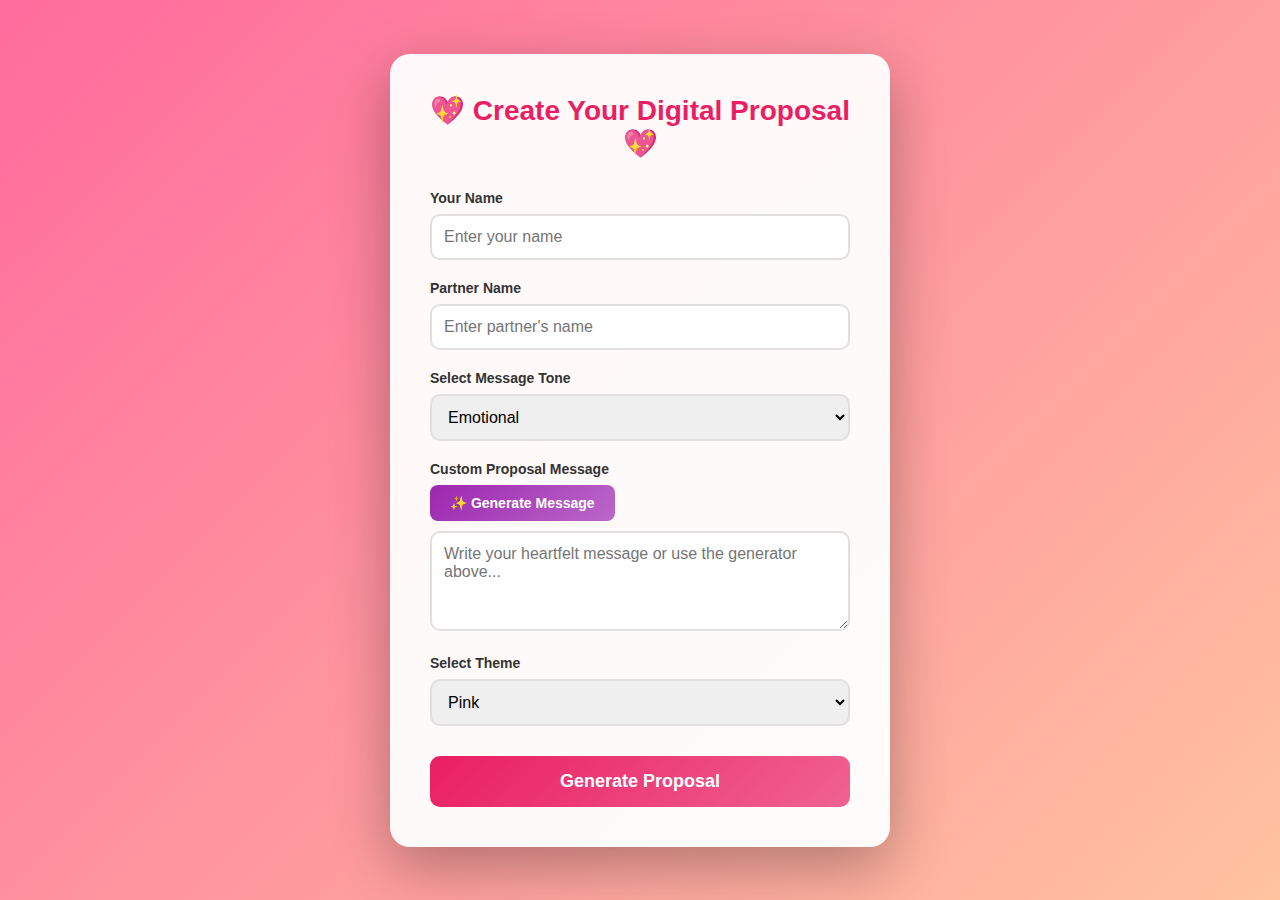
<file: index.html>
<!DOCTYPE html>
<html lang="en">
<head>
    <meta charset="UTF-8">
    <meta name="viewport" content="width=device-width, initial-scale=1.0">
    <title>Digital Proposal Builder</title>
    <link rel="stylesheet" href="style.css">
</head>
<body>
    <div class="container" id="mainContainer">
        <!-- Form Section -->
        <div class="form-section" id="formSection">
            <h1>💖 Create Your Digital Proposal 💖</h1>
            
            <div class="input-group">
                <label for="yourName">Your Name</label>
                <input type="text" id="yourName" placeholder="Enter your name" required>
            </div>

            <div class="input-group">
                <label for="partnerName">Partner Name</label>
                <input type="text" id="partnerName" placeholder="Enter partner's name" required>
            </div>

            <div class="input-group">
                <label for="emotionSelect">Select Message Tone</label>
                <select id="emotionSelect">
                    <option value="emotional">Emotional</option>
                    <option value="fun">Fun/Playful</option>
                    <option value="cute">Cute</option>
                    <option value="casual">Casual</option>
                    <option value="confident">Confident</option>
                    <option value="shy">Shy</option>
                    <option value="deep">Deep/Heartfelt</option>
                    <option value="polite">Respectful & Polite</option>
                </select>
            </div>

            <div class="input-group">
                <label for="proposalMessage">Custom Proposal Message</label>
                <div class="message-controls">
                    <button type="button" class="btn-generate-message" id="generateMessageBtn">✨ Generate Message</button>
                </div>
                <textarea id="proposalMessage" rows="4" placeholder="Write your heartfelt message or use the generator above..." required></textarea>
            </div>

            <div class="input-group">
                <label for="themeSelect">Select Theme</label>
                <select id="themeSelect">
                    <option value="pink">Pink</option>
                    <option value="dark">Dark</option>
                    <option value="lavender">Lavender</option>
                </select>
            </div>

            <button class="btn-generate" id="generateBtn">Generate Proposal</button>
        </div>

        <!-- Proposal Section (Initially Hidden) -->
        <div class="proposal-section hidden" id="proposalSection">
            <div class="proposal-card">
                <h2 class="couple-names" id="coupleNames"></h2>
                <p class="custom-message" id="customMessage"></p>
                <h3 class="question">Will you be my Valentine?</h3>
                
                <div class="button-group">
                    <button class="btn-yes" id="yesBtn">Yes 💖</button>
                    <button class="btn-no" id="noBtn">No 😢</button>
                </div>
            </div>
        </div>

        <!-- Celebration Section (Initially Hidden) -->
        <div class="celebration-section hidden" id="celebrationSection">
            <div class="celebration-card">
                <h1 class="celebration-title">🎉 Yay! 🎉</h1>
                <p class="celebration-message">I knew you'd say yes! ❤️</p>
                <p class="celebration-couples" id="celebrationCouples"></p>
                <button class="btn-restart" id="restartBtn">Create Another Proposal</button>
            </div>
        </div>
    </div>

    <script src="script.js"></script>
</body>
</html>
</file>
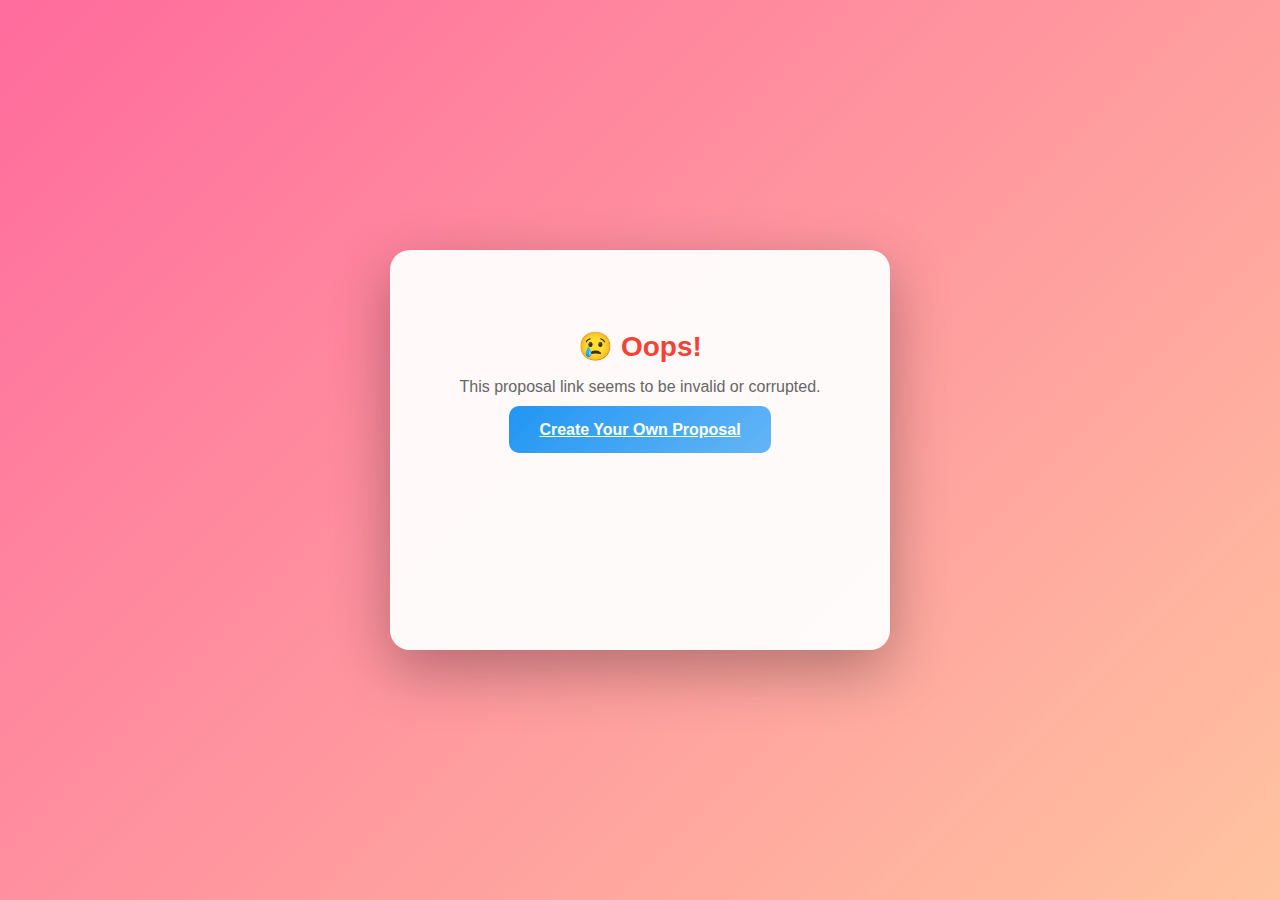
<file: proposal.html>
<!DOCTYPE html>
<html lang="en">
<head>
    <meta charset="UTF-8">
    <meta name="viewport" content="width=device-width, initial-scale=1.0">
    <title>Digital Proposal 💖</title>
    <link rel="stylesheet" href="style.css">
</head>
<body>
    <div class="container" id="proposalContainer">
        <!-- Loading State -->
        <div class="loading-section" id="loadingSection">
            <h2>Loading your proposal... 💖</h2>
        </div>

        <!-- Error State -->
        <div class="error-section hidden" id="errorSection">
            <h2>😢 Oops!</h2>
            <p>This proposal link seems to be invalid or corrupted.</p>
            <a href="index.html" class="btn-restart">Create Your Own Proposal</a>
        </div>

        <!-- Proposal Display -->
        <div class="proposal-display hidden" id="proposalDisplay">
            <div class="proposal-card">
                <!-- Photo Display -->
                <div class="photo-container" id="photoContainer">
                    <img id="proposalPhoto" class="proposal-photo" alt="Special moment">
                </div>

                <!-- Names -->
                <h2 class="couple-names" id="displayNames"></h2>

                <!-- Message -->
                <p class="custom-message" id="displayMessage"></p>

                <!-- Question -->
                <h3 class="question">Will you be my Valentine?</h3>

                <!-- Music Control -->
                <button class="btn-music-toggle hidden" id="musicToggle">🔇 Unmute Music</button>

                <!-- Response Buttons -->
                <div class="button-group" id="responseButtons">
                    <button class="btn-yes" id="acceptBtn">💚 Yes</button>
                    <button class="btn-no" id="rejectBtn">💔 No</button>
                </div>
            </div>
        </div>

        <!-- Accept Response -->
        <div class="response-section hidden" id="acceptSection">
            <div class="response-card accept-animation">
                <h1 class="response-title">🎉 She said YES! ❤️</h1>
                <p class="response-message">This is the beginning of something beautiful!</p>
                <div class="confetti">
                    <div class="confetti-piece"></div>
                    <div class="confetti-piece"></div>
                    <div class="confetti-piece"></div>
                    <div class="confetti-piece"></div>
                    <div class="confetti-piece"></div>
                </div>
            </div>
        </div>

        <!-- Reject Response -->
        <div class="response-section hidden" id="rejectSection">
            <div class="response-card">
                <h2 class="response-title">💔 Maybe next time</h2>
                <p class="response-message">Timing is everything. Stay positive!</p>
            </div>
        </div>
    </div>

    <!-- Hidden Audio Element -->
    <audio id="proposalMusic" loop></audio>

    <script src="proposal.js"></script>
</body>
</html>
</file>
<file: style.css>
/* Global Styles and Reset */
* {
    margin: 0;
    padding: 0;
    box-sizing: border-box;
}

body {
    font-family: 'Segoe UI', Tahoma, Geneva, Verdana, sans-serif;
    min-height: 100vh;
    display: flex;
    justify-content: center;
    align-items: center;
    transition: background 0.5s ease;
}

/* Theme Backgrounds */
body.pink {
    background: linear-gradient(135deg, #ff6b9d 0%, #ffc3a0 100%);
}

body.dark {
    background: linear-gradient(135deg, #2c3e50 0%, #4a5568 100%);
}

body.lavender {
    background: linear-gradient(135deg, #c084fc 0%, #e0c3fc 100%);
}

/* Default theme */
body {
    background: linear-gradient(135deg, #ff6b9d 0%, #ffc3a0 100%);
}

/* Main Container */
.container {
    background: rgba(255, 255, 255, 0.95);
    border-radius: 20px;
    padding: 40px;
    box-shadow: 0 20px 60px rgba(0, 0, 0, 0.3);
    max-width: 500px;
    width: 90%;
    position: relative;
    min-height: 400px;
}

/* Form Section */
.form-section {
    animation: fadeIn 0.5s ease;
}

.form-section h1 {
    text-align: center;
    color: #e91e63;
    margin-bottom: 30px;
    font-size: 28px;
}

.input-group {
    margin-bottom: 20px;
}

.input-group label {
    display: block;
    margin-bottom: 8px;
    color: #333;
    font-weight: 600;
    font-size: 14px;
}

.input-group input,
.input-group textarea,
.input-group select {
    width: 100%;
    padding: 12px;
    border: 2px solid #e0e0e0;
    border-radius: 10px;
    font-size: 16px;
    transition: border-color 0.3s ease;
    font-family: inherit;
}

.input-group input:focus,
.input-group textarea:focus,
.input-group select:focus {
    outline: none;
    border-color: #e91e63;
}

.input-group textarea {
    resize: vertical;
    min-height: 100px;
}

/* Buttons */
.btn-generate {
    width: 100%;
    padding: 15px;
    background: linear-gradient(135deg, #e91e63, #f06292);
    color: white;
    border: none;
    border-radius: 10px;
    font-size: 18px;
    font-weight: 600;
    cursor: pointer;
    transition: transform 0.2s ease, box-shadow 0.2s ease;
    margin-top: 10px;
}

.btn-generate:hover {
    transform: translateY(-2px);
    box-shadow: 0 10px 20px rgba(233, 30, 99, 0.3);
}

.btn-generate:active {
    transform: translateY(0);
}

/* Message Generator Button */
.message-controls {
    margin-bottom: 10px;
}

.btn-generate-message {
    padding: 10px 20px;
    background: linear-gradient(135deg, #9c27b0, #ba68c8);
    color: white;
    border: none;
    border-radius: 8px;
    font-size: 14px;
    font-weight: 600;
    cursor: pointer;
    transition: all 0.2s ease;
}

.btn-generate-message:hover {
    transform: translateY(-2px);
    box-shadow: 0 6px 15px rgba(156, 39, 176, 0.3);
}

.btn-generate-message:active {
    transform: translateY(0);
}

body.dark .btn-generate-message {
    background: linear-gradient(135deg, #5b21b6, #7c3aed);
}

body.lavender .btn-generate-message {
    background: linear-gradient(135deg, #7c3aed, #a78bfa);
}

/* Proposal Section */
.proposal-section {
    animation: fadeIn 0.5s ease;
}

.proposal-card {
    text-align: center;
}

.couple-names {
    font-size: 32px;
    color: #e91e63;
    margin-bottom: 20px;
    font-weight: 700;
}

.custom-message {
    font-size: 18px;
    color: #555;
    line-height: 1.6;
    margin-bottom: 25px;
    padding: 20px;
    background: #f8f9fa;
    border-radius: 10px;
    border-left: 4px solid #e91e63;
}

.question {
    font-size: 24px;
    color: #333;
    margin-bottom: 30px;
    font-weight: 600;
}

.button-group {
    display: flex;
    gap: 20px;
    justify-content: center;
}

.btn-yes,
.btn-no {
    padding: 15px 40px;
    border: none;
    border-radius: 10px;
    font-size: 18px;
    font-weight: 600;
    cursor: pointer;
    transition: all 0.3s ease;
}

.btn-yes {
    background: linear-gradient(135deg, #4caf50, #81c784);
    color: white;
}

.btn-yes:hover {
    transform: scale(1.05);
    box-shadow: 0 10px 20px rgba(76, 175, 80, 0.3);
}

.btn-no {
    background: linear-gradient(135deg, #f44336, #e57373);
    color: white;
    position: relative;
}

/* Celebration Section */
.celebration-section {
    text-align: center;
    animation: bounceIn 0.6s ease;
}

.celebration-card {
    padding: 20px;
}

.celebration-title {
    font-size: 48px;
    color: #e91e63;
    margin-bottom: 20px;
    animation: pulse 1s infinite;
}

.celebration-message {
    font-size: 24px;
    color: #333;
    margin-bottom: 15px;
}

.celebration-couples {
    font-size: 28px;
    color: #e91e63;
    margin-bottom: 30px;
    font-weight: 600;
}

.btn-restart {
    padding: 15px 30px;
    background: linear-gradient(135deg, #2196f3, #64b5f6);
    color: white;
    border: none;
    border-radius: 10px;
    font-size: 16px;
    font-weight: 600;
    cursor: pointer;
    transition: all 0.3s ease;
}

.btn-restart:hover {
    transform: translateY(-2px);
    box-shadow: 0 10px 20px rgba(33, 150, 243, 0.3);
}

/* Utility Classes */
.hidden {
    display: none !important;
}

/* Theme-specific button styles */
body.dark .btn-generate {
    background: linear-gradient(135deg, #667eea, #764ba2);
}

body.dark .couple-names,
body.dark .celebration-title,
body.dark .celebration-couples {
    color: #667eea;
}

body.dark .custom-message {
    border-left-color: #667eea;
}

body.lavender .btn-generate {
    background: linear-gradient(135deg, #a855f7, #c084fc);
}

body.lavender .couple-names,
body.lavender .celebration-title,
body.lavender .celebration-couples {
    color: #a855f7;
}

body.lavender .custom-message {
    border-left-color: #a855f7;
}

/* Animations */
@keyframes fadeIn {
    from {
        opacity: 0;
        transform: translateY(20px);
    }
    to {
        opacity: 1;
        transform: translateY(0);
    }
}

@keyframes bounceIn {
    0% {
        opacity: 0;
        transform: scale(0.5);
    }
    50% {
        transform: scale(1.05);
    }
    100% {
        opacity: 1;
        transform: scale(1);
    }
}

@keyframes pulse {
    0%, 100% {
        transform: scale(1);
    }
    50% {
        transform: scale(1.1);
    }
}

/* Responsive Design */
@media (max-width: 600px) {
    .container {
        padding: 30px 20px;
        width: 95%;
    }

    .form-section h1 {
        font-size: 24px;
    }

    .couple-names {
        font-size: 26px;
    }

    .custom-message {
        font-size: 16px;
    }

    .question {
        font-size: 20px;
    }

    .button-group {
        flex-direction: column;
        gap: 15px;
    }

    .btn-yes,
    .btn-no {
        width: 100%;
    }

    .celebration-title {
        font-size: 36px;
    }

    .celebration-message {
        font-size: 20px;
    }

    .celebration-couples {
        font-size: 24px;
    }
}

/* ===== NEW FEATURES STYLES ===== */

/* File Upload Styles */
.input-group input[type="file"] {
    padding: 10px;
    border: 2px dashed #e0e0e0;
    border-radius: 10px;
    cursor: pointer;
    font-size: 14px;
    transition: border-color 0.3s ease;
}

.input-group input[type="file"]:hover {
    border-color: #e91e63;
}

.file-preview {
    margin-top: 10px;
    padding: 10px;
    border-radius: 8px;
    background: #f8f9fa;
    font-size: 14px;
    color: #666;
    min-height: 40px;
    display: none;
}

.file-preview.active {
    display: block;
}

.file-preview img {
    max-width: 150px;
    max-height: 150px;
    border-radius: 8px;
    margin-top: 8px;
    box-shadow: 0 4px 10px rgba(0, 0, 0, 0.1);
}

/* Generate Link Button */
.btn-generate-link {
    width: 100%;
    padding: 15px;
    background: linear-gradient(135deg, #2196f3, #64b5f6);
    color: white;
    border: none;
    border-radius: 10px;
    font-size: 18px;
    font-weight: 600;
    cursor: pointer;
    transition: transform 0.2s ease, box-shadow 0.2s ease;
    margin-top: 10px;
}

.btn-generate-link:hover {
    transform: translateY(-2px);
    box-shadow: 0 10px 20px rgba(33, 150, 243, 0.3);
}

.btn-generate-link:active {
    transform: translateY(0);
}

/* Link Section Styles */
.link-section {
    animation: fadeIn 0.5s ease;
}

.link-card {
    text-align: center;
}

.link-title {
    font-size: 24px;
    color: #e91e63;
    margin-bottom: 15px;
    font-weight: 700;
}

.link-description {
    font-size: 16px;
    color: #555;
    margin-bottom: 20px;
}

.link-display-container {
    display: flex;
    gap: 10px;
    margin-bottom: 15px;
}

.link-input {
    flex: 1;
    padding: 12px;
    border: 2px solid #e0e0e0;
    border-radius: 10px;
    font-size: 14px;
    background: #f8f9fa;
    color: #333;
}

.btn-copy {
    padding: 12px 24px;
    background: linear-gradient(135deg, #4caf50, #81c784);
    color: white;
    border: none;
    border-radius: 10px;
    font-size: 14px;
    font-weight: 600;
    cursor: pointer;
    transition: all 0.2s ease;
    white-space: nowrap;
}

.btn-copy:hover {
    transform: scale(1.05);
    box-shadow: 0 6px 15px rgba(76, 175, 80, 0.3);
}

.btn-copy.copied {
    background: linear-gradient(135deg, #9c27b0, #ba68c8);
}

.link-hint {
    font-size: 13px;
    color: #888;
    margin-bottom: 20px;
    font-style: italic;
}

/* ===== PROPOSAL VIEW PAGE STYLES ===== */

/* Loading Section */
.loading-section {
    text-align: center;
    padding: 40px 20px;
}

.loading-section h2 {
    color: #e91e63;
    font-size: 24px;
    animation: pulse 1.5s infinite;
}

/* Error Section */
.error-section {
    text-align: center;
    padding: 40px 20px;
}

.error-section h2 {
    color: #f44336;
    font-size: 28px;
    margin-bottom: 15px;
}

.error-section p {
    color: #666;
    font-size: 16px;
    margin-bottom: 25px;
}

/* Proposal Display */
.proposal-display {
    animation: fadeIn 0.5s ease;
}

/* Photo Container */
.photo-container {
    text-align: center;
    margin-bottom: 25px;
}

.proposal-photo {
    max-width: 280px;
    width: 100%;
    height: auto;
    border-radius: 15px;
    box-shadow: 0 10px 30px rgba(0, 0, 0, 0.2);
    object-fit: cover;
}

/* Music Toggle Button */
.btn-music-toggle {
    display: block;
    margin: 20px auto;
    padding: 12px 24px;
    background: linear-gradient(135deg, #9c27b0, #ba68c8);
    color: white;
    border: none;
    border-radius: 10px;
    font-size: 16px;
    font-weight: 600;
    cursor: pointer;
    transition: all 0.2s ease;
}

.btn-music-toggle:hover {
    transform: scale(1.05);
    box-shadow: 0 6px 15px rgba(156, 39, 176, 0.3);
}

.btn-music-toggle.playing {
    background: linear-gradient(135deg, #4caf50, #81c784);
}

/* Response Section */
.response-section {
    text-align: center;
    padding: 40px 20px;
}

.response-card {
    animation: bounceIn 0.6s ease;
}

.response-title {
    font-size: 36px;
    margin-bottom: 20px;
    font-weight: 700;
}

.response-message {
    font-size: 20px;
    color: #555;
    margin-bottom: 20px;
}

/* Accept Animation */
.accept-animation .response-title {
    color: #4caf50;
    animation: pulse 1s infinite;
}

/* Reject Response */
#rejectSection .response-title {
    color: #f44336;
}

/* Confetti Animation */
.confetti {
    position: fixed;
    top: 0;
    left: 0;
    width: 100%;
    height: 100%;
    pointer-events: none;
    overflow: hidden;
    z-index: 1000;
}

.confetti-piece {
    position: absolute;
    width: 10px;
    height: 10px;
    background: #e91e63;
    top: -10px;
    opacity: 0;
    animation: confettiFall 3s ease-in-out infinite;
}

.confetti-piece:nth-child(1) {
    left: 10%;
    background: #ff6b9d;
    animation-delay: 0s;
}

.confetti-piece:nth-child(2) {
    left: 30%;
    background: #ffc3a0;
    animation-delay: 0.5s;
}

.confetti-piece:nth-child(3) {
    left: 50%;
    background: #c084fc;
    animation-delay: 1s;
}

.confetti-piece:nth-child(4) {
    left: 70%;
    background: #64b5f6;
    animation-delay: 1.5s;
}

.confetti-piece:nth-child(5) {
    left: 90%;
    background: #81c784;
    animation-delay: 2s;
}

@keyframes confettiFall {
    0% {
        top: -10px;
        opacity: 1;
        transform: rotate(0deg);
    }
    100% {
        top: 100vh;
        opacity: 0;
        transform: rotate(720deg);
    }
}

/* Responsive for new features */
@media (max-width: 600px) {
    .link-display-container {
        flex-direction: column;
    }

    .btn-copy {
        width: 100%;
    }

    .proposal-photo {
        max-width: 220px;
    }

    .response-title {
        font-size: 28px;
    }

    .response-message {
        font-size: 18px;
    }
}
</file>
